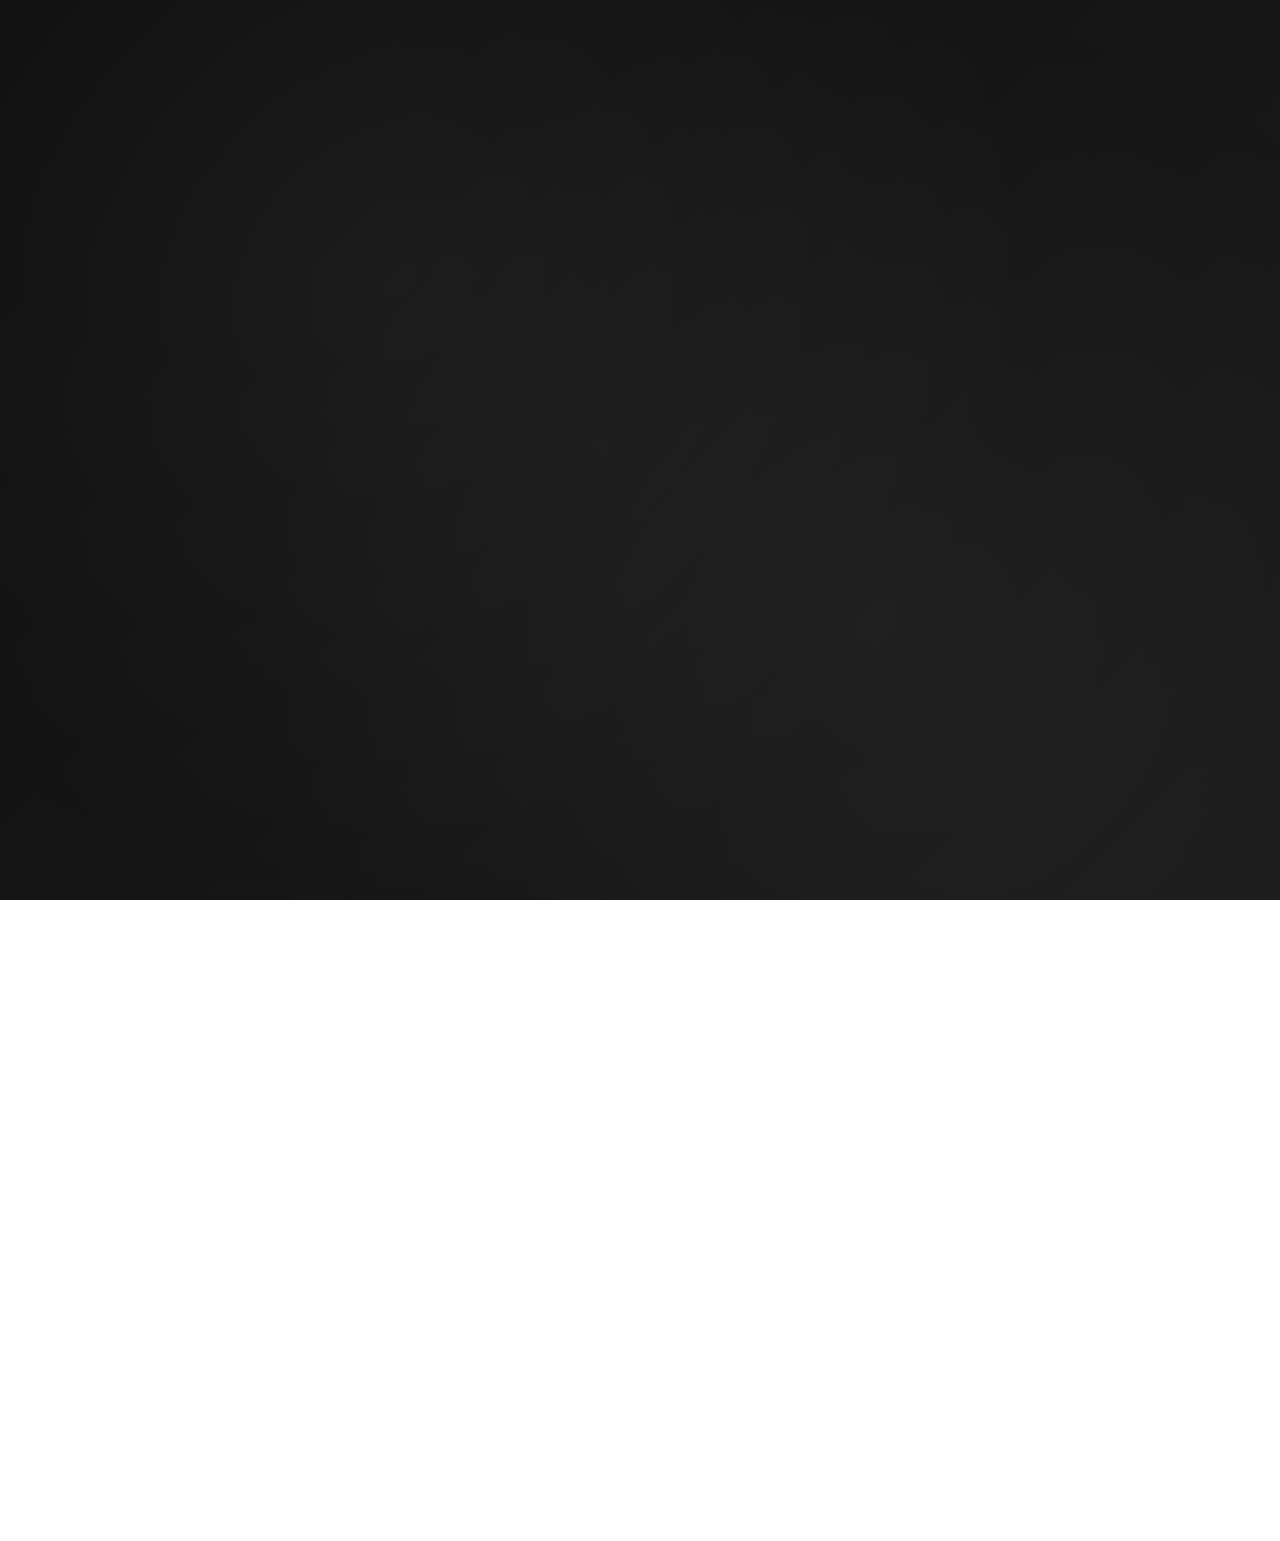
<file: index.html>
<!DOCTYPE html>
<html lang="ru">
<head>
  <meta charset="UTF-8" />
  <meta name="viewport" content="width=device-width, initial-scale=1.0"/>
   <link rel="icon" href="logo.jpg" type="image/x-icon">
  <title>Fedorium</title>
  <link rel="stylesheet" href="style.css" />
</head>

	<link rel="preconnect" href="https://fonts.googleapis.com">
	<link rel="preconnect" href="https://fonts.gstatic.com" crossorigin>
	<link href="https://fonts.googleapis.com/css2?family=Unbounded:wght@900&display=swap" rel="stylesheet">
	<link href="https://fonts.googleapis.com/css2?family=Anonymous+Pro:wght@700&display=swap" rel="stylesheet">
	<meta charset="utf-8">
	<meta name="viewport" content="width=device-width, initial-scale=1.0">
	<!-- <script src="https://cdn.tailwindcss.com"></script> -->

<body>
  <div class="parallax-bg"></div>
  
  <header class="fade-in liquid-glass centered-block">
    <img src="logo.jpg" alt="Логотип" class="logo" />
    <h1>Добро пожаловать на сайт <span lang="en-us">Fedorium</span></h1>
    <nav class="nav-links">
      <a href="https://thedanikyt.github.io/Fedorium.github.io/#minecraft" class="nav-button">Майнкрафт</a>
      <a href="https://thedanikyt.github.io/Fedorium.github.io/#support" class="nav-button">Поддержать</a>
      <a href="https://thedanikyt.github.io/Fedorium.github.io/#contacts" class="nav-button">Контакты</a>
	  <a href="https://thedanikyt.github.io/Fedorium.github.io/builds" class="nav-button">Сборки</a>
	  <a href="https://thedanikyt.github.io/Fedorium.github.io/products" class="nav-button">Проекты</a>	  
      <a href="https://thedanikyt.github.io/Fedorium.github.io/dantrecker" class="nav-button">DanТrecker</a>
    </nav>
  </header>

  <main class="main-content">
    <section id="minecraft" class="fade-in liquid-glass block-section">
      <h2>Сервер Minecraft</h2>
      <p>IP: <strong>SaoikProject.Exaroton.me</strong></p>
      <p>Версия: 1.21.4 - 1.21.7</p>
	    <a href="https://discord.gg/kUVESq5ZSm" target="_blank">
          <img src="icons/discord.jpg" alt="Discord" class="social-icon" />
        </a>
		<a href="https://t.me/SaoikProject" target="_blank">
          <img src="icons/telegram.jpg" alt="Telegram" class="social-icon" />
        </a>
    </section>

    <section id="support" class="fade-in liquid-glass block-section">
      <h2>Поддержать автора</h2>
      <a href="https://donationalerts.com/r/thedanikyt" target="_blank">
        <img src="icons/donationalerts.png" alt="DonationAlerts" class="social-icon" />
      </a>
    </section>

    <section id="contacts" class="fade-in liquid-glass block-section">
      <h2>Контакты</h2>
<iframe height="90px" width="310px" frameborder="0" src="https://socialcounts.org/youtube-live-subscriber-count/UCwQ-PTDn3iGwfU7OXQvGaug/embed?style=img%7Bborder-radius%3A25%25%7D.title%7Bfont-size%3A25px%7D.title%7Bcolor%3A+rgba%28152%2C159%2C175%2C1%29%7D" allowFullScreen></iframe>
      <div class="social-links">
        <a href="https://t.me/TheDanikTG" target="_blank">
          <img src="icons/telegram.png" alt="Telegram" class="social-icon" />
        </a>
        <a href="https://www.youtube.com/@FedoriumYT" target="_blank">
          <img src="icons/youtube.png" alt="YouTube" class="social-icon" />
        </a>
        <a href="https://discord.gg/zNQUMzVtVx" target="_blank">
          <img src="icons/discord.png" alt="Discord" class="social-icon" />
        </a>
      </div>
    </section>
  </main>

  <footer class="fade-in liquid-glass">
    <p>© 2025 Danik</p>
  </footer>

  <script src="script.js"></script>
</body>
</html>
</file>
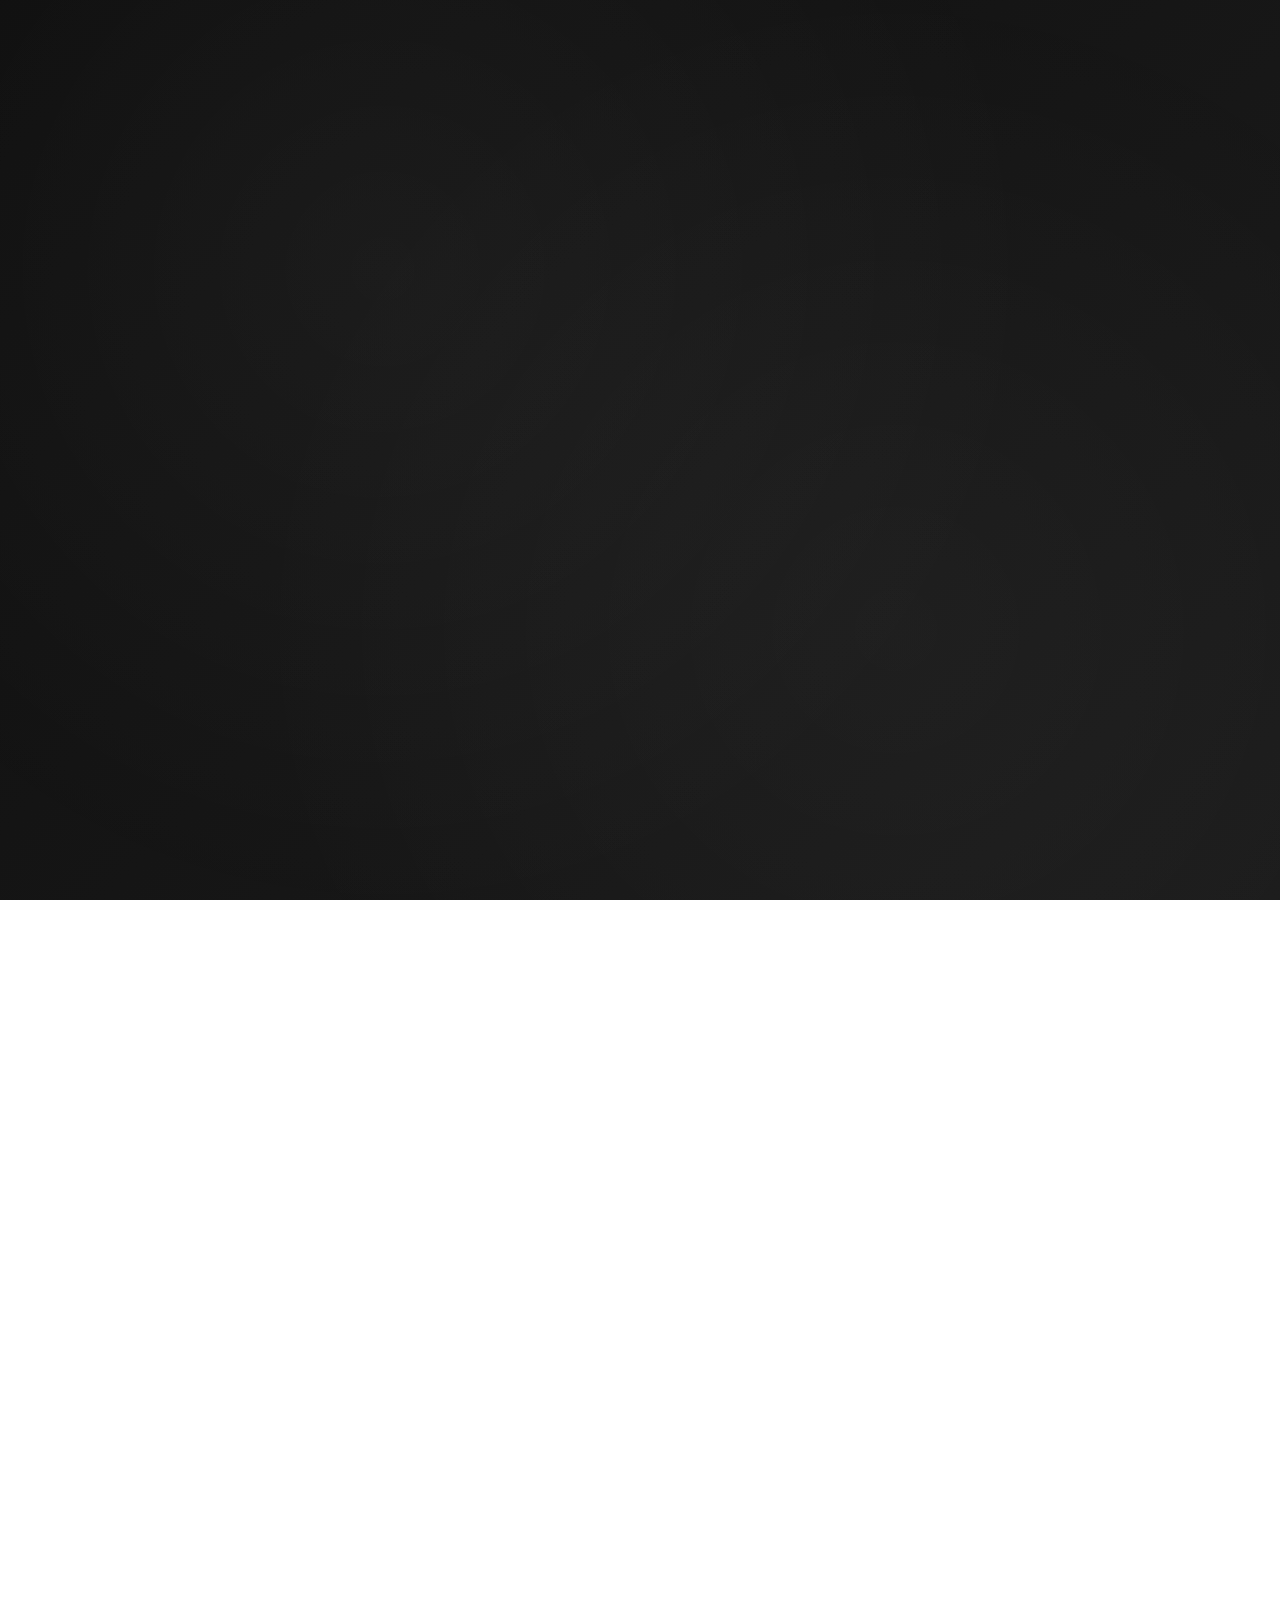
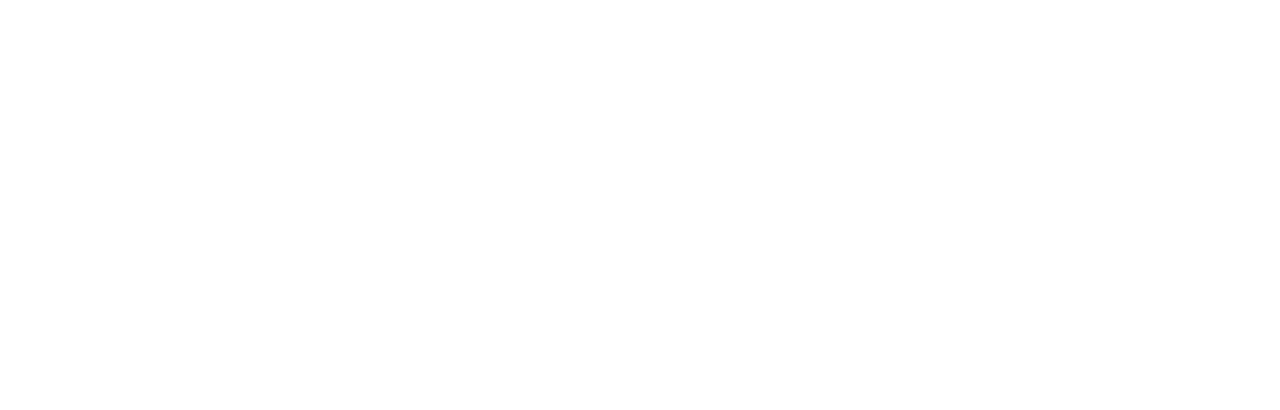
<file: builds/index.html>
<!DOCTYPE html>
<html lang="ru">
<head>
  <meta charset="UTF-8" />
  <meta name="viewport" content="width=device-width, initial-scale=1.0"/>
  <link rel="icon" href="logo.jpg" type="image/x-icon">
  <title>Fedorium</title>
  <link rel="stylesheet" href="style.css" />
</head>

	<link rel="preconnect" href="https://fonts.googleapis.com">
	<link rel="preconnect" href="https://fonts.gstatic.com" crossorigin>
	<link href="https://fonts.googleapis.com/css2?family=Unbounded:wght@900&display=swap" rel="stylesheet">
	<link href="https://fonts.googleapis.com/css2?family=Anonymous+Pro:wght@700&display=swap" rel="stylesheet">
	<meta charset="utf-8">
	<meta name="viewport" content="width=device-width, initial-scale=1.0">
	<!-- <script src="https://cdn.tailwindcss.com"></script> -->

<body>
  <div class="parallax-bg"></div>

  <header class="fade-in liquid-glass centered-block">
    <img src="logo.jpg" alt="Логотип" class="logo" />
    <h1>Добро пожаловать на сайт <span lang="en-us">Fedorium</span></h1>
    <nav class="nav-links">
      <a href="https://thedanikyt.github.io/TheSiteDanik.github.io/#minecraft" class="nav-button">Майнкрафт</a>
      <a href="https://thedanikyt.github.io/TheSiteDanik.github.io/#support" class="nav-button">Поддержать</a>
      <a href="https://thedanikyt.github.io/TheSiteDanik.github.io/#contacts" class="nav-button">Контакты</a>
	  <a href="https://thedanikyt.github.io/TheSiteDanik.github.io/" class="nav-button">Главная</a>
	  <a href="https://thedanikyt.github.io/TheSiteDanik.github.io/products" class="nav-button">Проекты</a>	  
      <a href="https://thedanikyt.github.io/TheSiteDanik.github.io/dantrecker" class="nav-button">DanТrecker</a>
    </nav>
  </header>

  <main class="main-content">
    <section id="builds" class="fade-in liquid-glass block-section">
        <img src="wind11.png" alt="Custom" class="mine-content" />
    <h1>TheOS 11 V4 24H2 Pro</h1>
	<h1>Личная сборка от Fedorium</h1>
	<a href="https://drive.google.com/file/d/1Xhp4_6gJq1BnmCJtR2HJWLCFvP2nxa8c/view?usp=drive_link" target="_blank">
        <img src="icons\terabox.png" alt="Custom" class="mine-content" />
    </a>
    </section>

  <main class="main-content">
    <section id="builds" class="fade-in liquid-glass block-section">
        <img src="wind10.png" alt="Custom" class="mine-content" />
    <h1>TheOS 10 V4 22H2 Pro</h1>
	<h1>Личная сборка от Fedorium</h1>
    <a href="https://drive.google.com/file/d/1VapiazFbyWZpU6vfJjTosdP8s25GhT5u/view?usp=drive_link" target="_blank">
        <img src="icons\terabox.png" alt="Custom" class="mine-content" />
    </a>
    </section>
	
  <main class="main-content">
    <section id="builds" class="fade-in liquid-glass block-section">
    <h1>Программы для Кастомизации</h1>
	<h1>Программы которые использует Fedorium</h1>
	<a href="https://disk.yandex.ru/d/H9RIclkaC0H21w" target="_blank">
        <img src="icons\terabox.png" alt="Custom" class="mine-content" />
    </a>
    </section>
	
  <footer class="fade-in liquid-glass">
    <p>© 2025 Danik</p>
  </footer>

  <script src="script.js"></script>
</body>
</html>
</file>
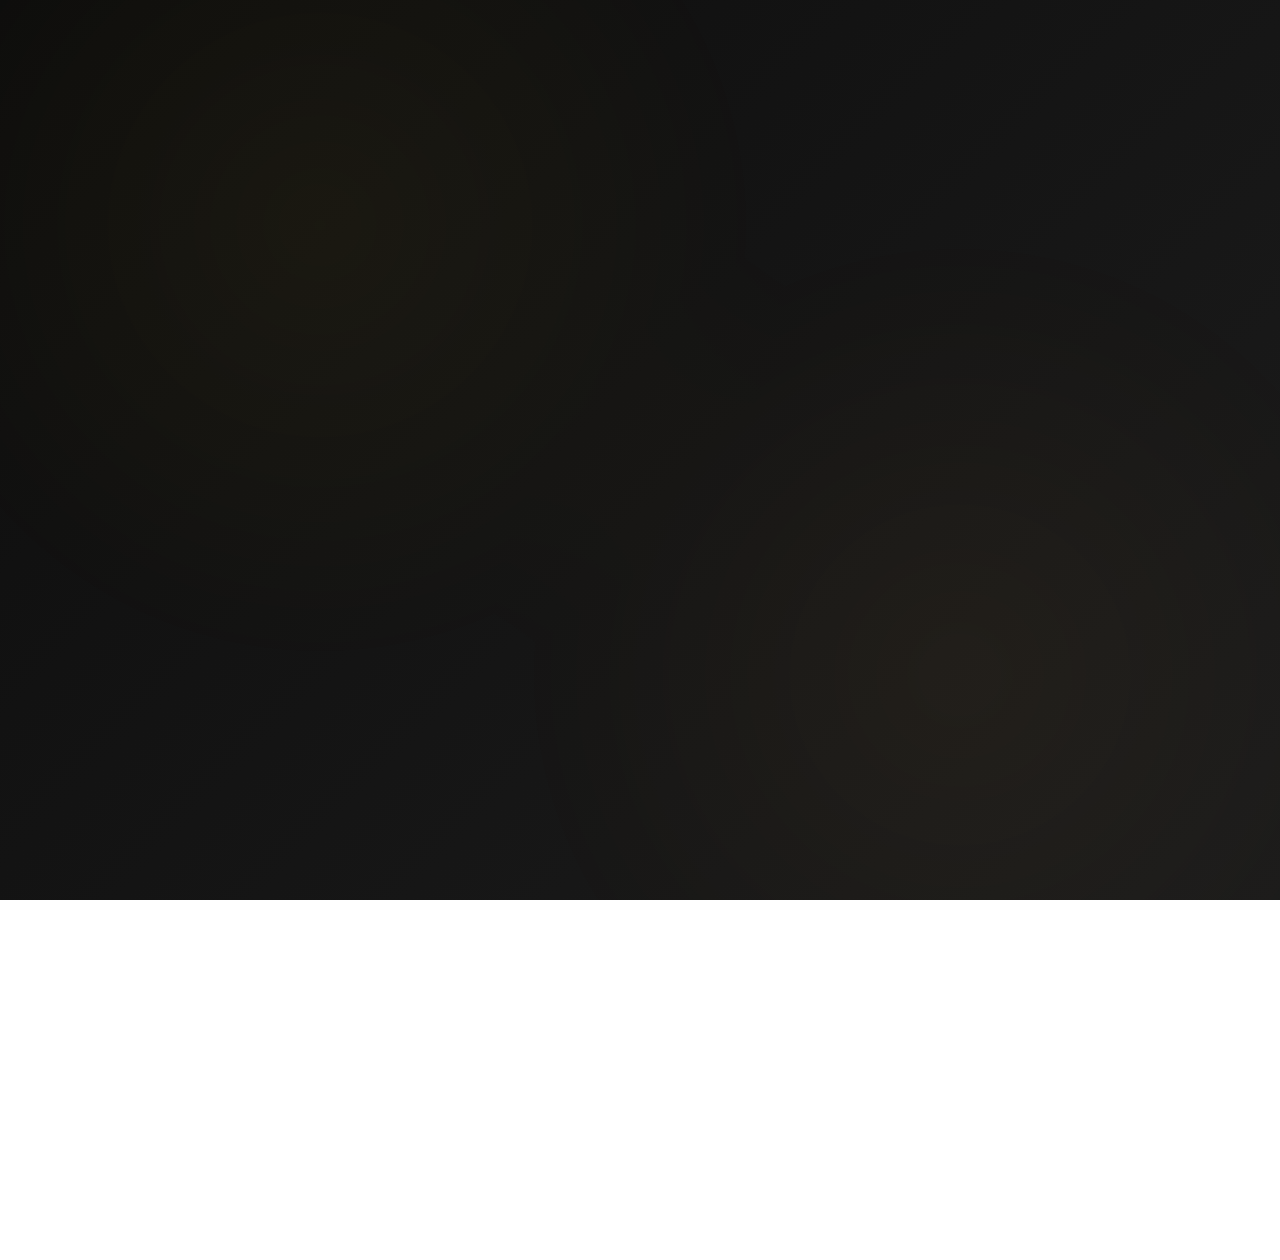
<file: dantrecker/index.html>
<!DOCTYPE html>
<html lang="ru">
<head>
  <meta charset="UTF-8" />
  <meta name="viewport" content="width=device-width, initial-scale=1.0"/>
  <title>DanTrecker</title>
  <link rel="stylesheet" href="style.css" />
</head>

	<link rel="preconnect" href="https://fonts.googleapis.com">
	<link rel="preconnect" href="https://fonts.gstatic.com" crossorigin>
	<link href="https://fonts.googleapis.com/css2?family=Unbounded:wght@900&display=swap" rel="stylesheet">
	<link href="https://fonts.googleapis.com/css2?family=Anonymous+Pro:wght@700&display=swap" rel="stylesheet">
	<meta charset="utf-8">
	<meta name="viewport" content="width=device-width, initial-scale=1.0">
	<!-- <script src="https://cdn.tailwindcss.com"></script> -->

<body>
  <div class="parallax-bg"></div>

  <header class="liquid-glass fade-in">
    <img src="logo.jpg" alt="Логотип" class="logo" />
    <h1>Добро пожаловать в <span lang="en-us">DanTrecker</span></h1>
    <nav class="nav-links">
      <a href="#apps" class="nav-button">Загрузка</a>
	  <a href="https://thedanikyt.github.io/TheSiteDanik.github.io/dantrecker/programs.html" class="nav-button">Все программы</a>
      <a href="#about" class="nav-button">О проекте</a>
      <a href="https://thedanikyt.github.io/TheSiteDanik.github.io/" class="nav-button">Вернуться в сайт</a>
    </nav>
  </header>

<section id="apps" class="liquid-glass fade-in">
  <h2>Загрузить программу</h2>
  <form action="add-program.php" method="post" enctype="multipart/form-data" class="glass-form">
    <input type="text" name="name" placeholder="Название программы" required />
    <textarea name="description" placeholder="Описание программы" required></textarea>
    <input type="file" name="file" required />
    <button type="submit" class="nav-button">Загрузить</button>
  </form>
</section>

    <section id="about" class="liquid-glass fade-in">
      <h2>О DanTrecker</h2>
      <p>DanTrecker — это проект для загрузки, хранения и обмена программами. Всё просто и безопасно.</p>
    </section>
  </main>

  <footer class="liquid-glass fade-in">
    <p>© 2025 Danik — DanTrecker</p>
  </footer>

  <div id="adblock-overlay">
    <div class="adblock-message">
      <h2>Реклама обнаружена</h2>
      <p>Пожалуйста, отключите рекламу для доступа к DanTrecker.</p>
    </div>
  </div>

  <script src="adblock.js"></script>
</body>
</html>
</file>
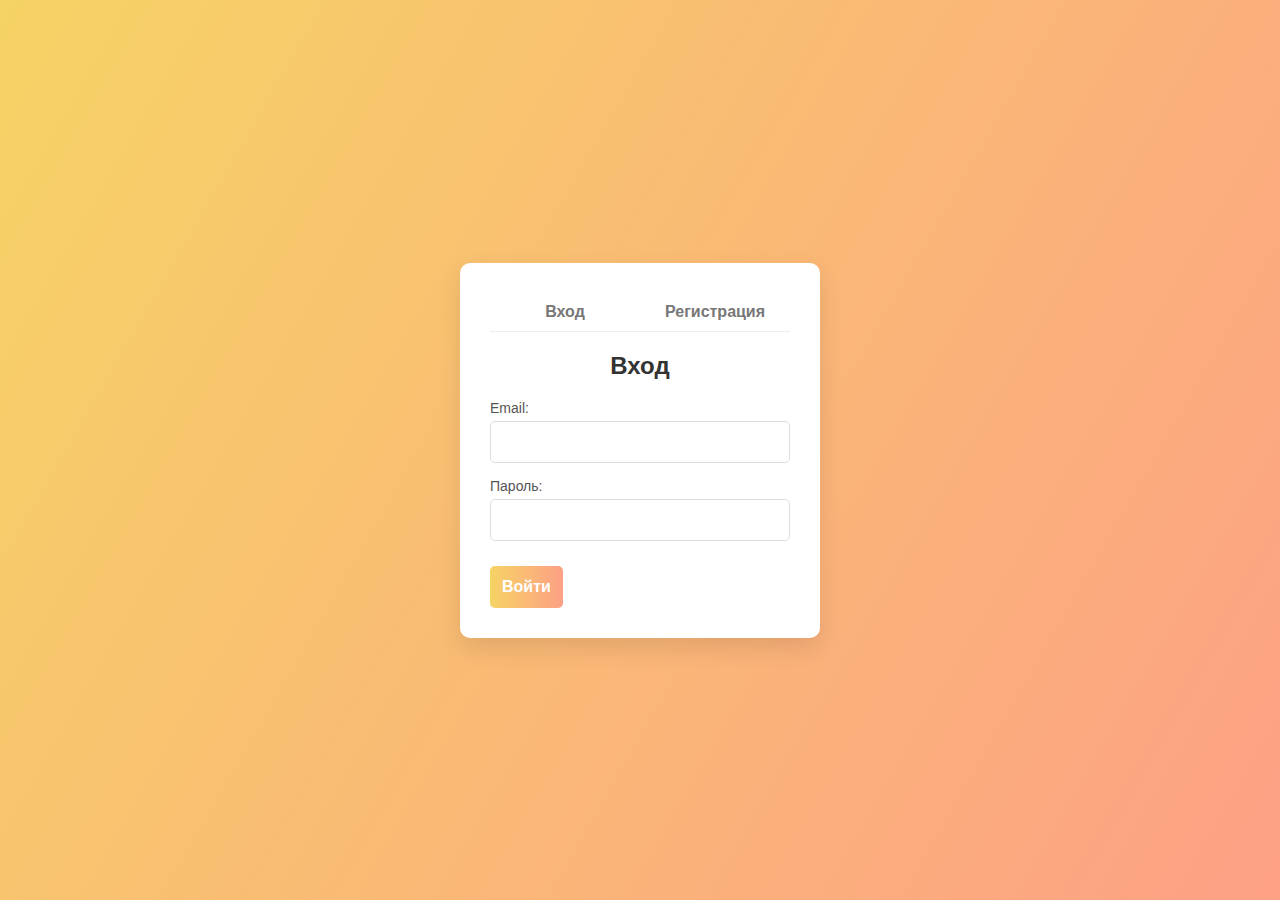
<file: login/index.html>
<!DOCTYPE html>
<html lang="ru">
<head>
    <meta charset="UTF-8">
    <meta name="viewport" content="width=device-width, initial-scale=1.0">
    <title>Вход/Регистрация</title>
    <link rel="stylesheet" href="styles.css">
</head>
<body>
    <div class="container">
        <div class="form-container">
            <div class="form-toggle">
                <button class="toggle-btn" onclick="showLogin()">Вход</button>
                <button class="toggle-btn" onclick="showRegister()">Регистрация</button>
            </div>
            
            <div id="login-form" class="form">
                <h2>Вход</h2>
                <form action="login.php" method="POST">
                    <div class="form-group">
                        <label for="login-email">Email:</label>
                        <input type="email" id="login-email" name="email" required>
                    </div>
                    <div class="form-group">
                        <label for="login-password">Пароль:</label>
                        <input type="password" id="login-password" name="password" required>
                    </div>
                    <button type="submit" class="submit-btn">Войти</button>
                </form>
            </div>
            
            <div id="register-form" class="form" style="display: none;">
                <h2>Регистрация</h2>
                <form action="register.php" method="POST">
                    <div class="form-group">
                        <label for="reg-username">Имя пользователя:</label>
                        <input type="text" id="reg-username" name="username" required>
                    </div>
                    <div class="form-group">
                        <label for="reg-email">Email:</label>
                        <input type="email" id="reg-email" name="email" required>
                    </div>
                    <div class="form-group">
                        <label for="reg-password">Пароль:</label>
                        <input type="password" id="reg-password" name="password" required>
                    </div>
                    <div class="form-group">
                        <label for="reg-confirm-password">Подтвердите пароль:</label>
                        <input type="password" id="reg-confirm-password" name="confirm_password" required>
                    </div>
                    <button type="submit" class="submit-btn">Зарегистрироваться</button>
                </form>
            </div>
        </div>
    </div>

    <script>
        function showLogin() {
            document.getElementById('login-form').style.display = 'block';
            document.getElementById('register-form').style.display = 'none';
        }
        
        function showRegister() {
            document.getElementById('login-form').style.display = 'none';
            document.getElementById('register-form').style.display = 'block';
        }
    </script>
</body>
</html>
</file>
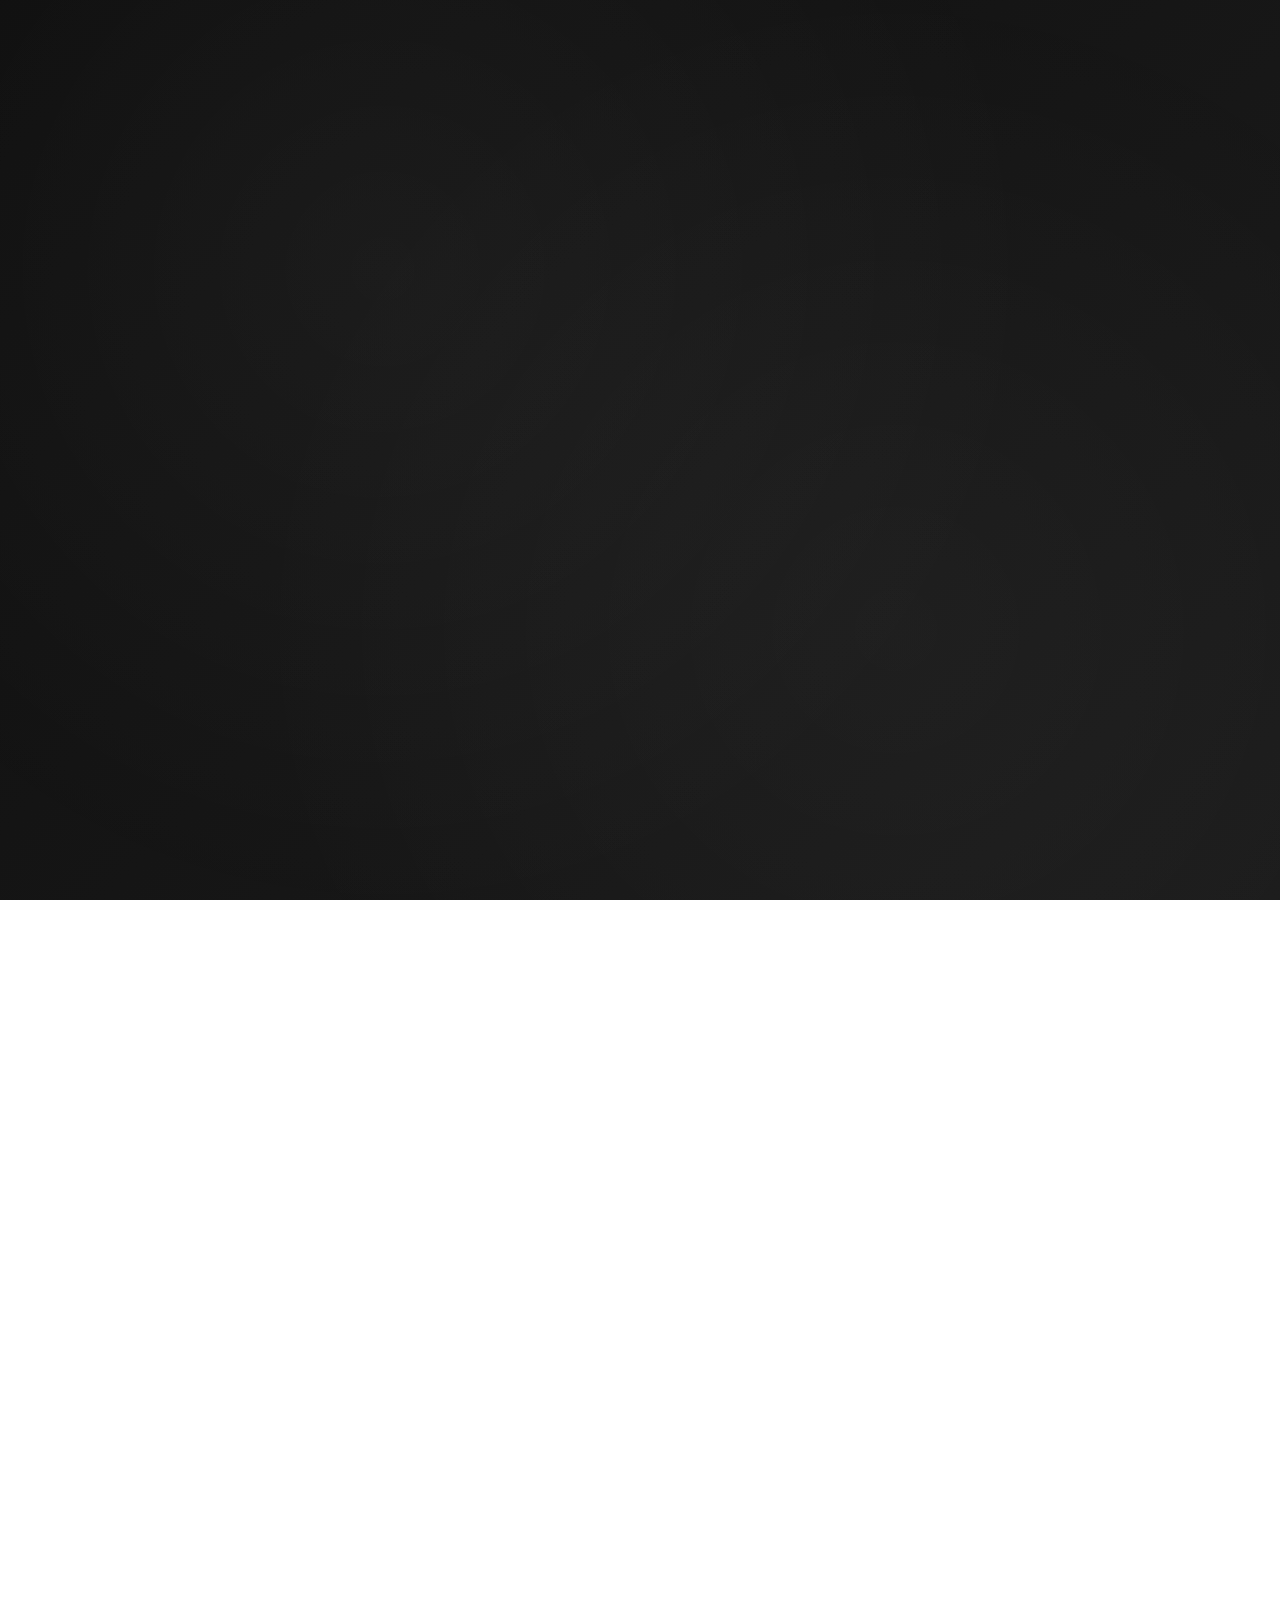
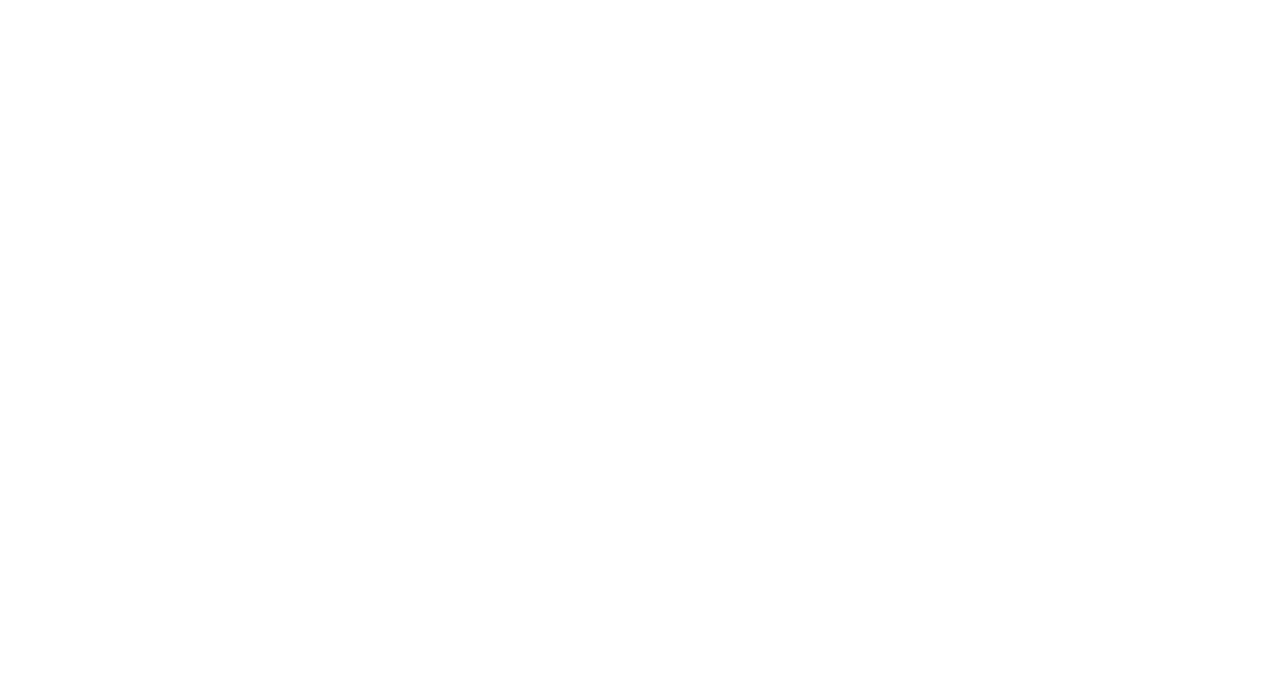
<file: products/index.html>
<!DOCTYPE html>
<html lang="ru">
<head>
  <meta charset="UTF-8" />
  <meta name="viewport" content="width=device-width, initial-scale=1.0"/>
  <link rel="icon" href="logo.jpg" type="image/x-icon">
  <title>TheSiteDanik</title>
  <link rel="stylesheet" href="style.css" />
</head>

	<link rel="preconnect" href="https://fonts.googleapis.com">
	<link rel="preconnect" href="https://fonts.gstatic.com" crossorigin>
	<link href="https://fonts.googleapis.com/css2?family=Unbounded:wght@900&display=swap" rel="stylesheet">
	<link href="https://fonts.googleapis.com/css2?family=Anonymous+Pro:wght@700&display=swap" rel="stylesheet">
	<meta charset="utf-8">
	<meta name="viewport" content="width=device-width, initial-scale=1.0">
	<!-- <script src="https://cdn.tailwindcss.com"></script> -->

<body>
  <div class="parallax-bg"></div>

  <header class="fade-in liquid-glass centered-block">
    <img src="logo.jpg" alt="Логотип" class="logo" />
    <h1>Добро пожаловать на сайт <span lang="en-us">TheSite</span>Danik</h1>
    <nav class="nav-links">
      <a href="#minecraft" class="nav-button">Майнкрафт</a>
      <a href="#support" class="nav-button">Поддержать</a>
      <a href="#contacts" class="nav-button">Контакты</a>
	  <a href="https://thedanikyt.github.io/TheSiteDanik.github.io/" class="nav-button">Главная</a>
	  <a href="https://thedanikyt.github.io/TheSiteDanik.github.io/builds" class="nav-button">Сборки</a>
      <a href="https://thedanikyt.github.io/TheSiteDanik.github.io/dantrecker" class="nav-button">DanТrecker</a>
    </nav>
  </header>

  <main class="main-content">
    <section id="builds" class="fade-in liquid-glass block-section">
    <h1>RestoreEXPI</h1>
	<h1>Сайт который пытается вернуть сайт Microsoft 2006-2007 со современными приложениями и т.д. который связан с TheDanik</h1>
	<a href="https://t.me/RestoreEXPI" target="_blank">
        <img src="icons\telegram.png" alt="RestoreEXPI" class="mine-content" />
	<a href="https://discord.gg/9d3HYasyrh" target="_blank">
        <img src="icons\discord.png" alt="RestoreEXPI" class="mine-content" />
    <a href="https://thedanikyt.github.io/TheSiteDanik.github.io/RestoreEXPI/" target="_blank">
        <img src="icons\apps\4.png" alt="RestoreEXPI" class="mine-content" />
    </a>
    </section>

  <main class="main-content">
    <section id="builds" class="fade-in liquid-glass block-section">
    <h1>DanTrecker</h1>
	<h1>Под-сайт Rutreckera который предлагает для вас сделать себя как Хатаб</h1>
    <a href="https://t.me/DanTrecker" target="_blank">
        <img src="icons\telegram.png" alt="RestoreEXPI" class="mine-content" />
	<a href="https://discord.gg/hcEqwQcErG" target="_blank">
        <img src="icons\discord.png" alt="RestoreEXPI" class="mine-content" />
	<a href="https://thedanikyt.github.io/TheSiteDanik.github.io/dantrecker/" target="_blank">
        <img src="icons\apps\4.png" alt="RestoreEXPI" class="mine-content" />
    </a>
    </section>
	
	  <main class="main-content">
    <section id="builds" class="fade-in liquid-glass block-section">
    <h1>SaoikProject</h1>
	<h1>Майнкрафт сервер от TheDanik</h1>
	<h1>IP: SaoikProject.exaroton.me</h1>
    <a href="https://t.me/SaoikProject" target="_blank">
        <img src="icons\telegram.png" alt="RestoreEXPI" class="mine-content" />
	<a href="https://discord.gg/kUVESq5ZSm" target="_blank">
        <img src="icons\discord.png" alt="RestoreEXPI" class="mine-content" />
    </a>
    </section>
	
  <main class="main-content">
    <section id="builds" class="fade-in liquid-glass block-section">
    <h1>Explorer-Zip</h1>
	<h1>7-zip на максималках</h1>
	<a href="hhttps://github.com/TheDanikYT/Explorer-Zip/releases/tag/Explorer" target="_blank">
        <img src="icons\apps\4.png" alt="Custom" class="mine-content" />
    </a>
    </section>
	
  <footer class="fade-in liquid-glass">
    <p>© 2025 Danik</p>
  </footer>

  <script src="script.js"></script>
</body>
</html>
</file>
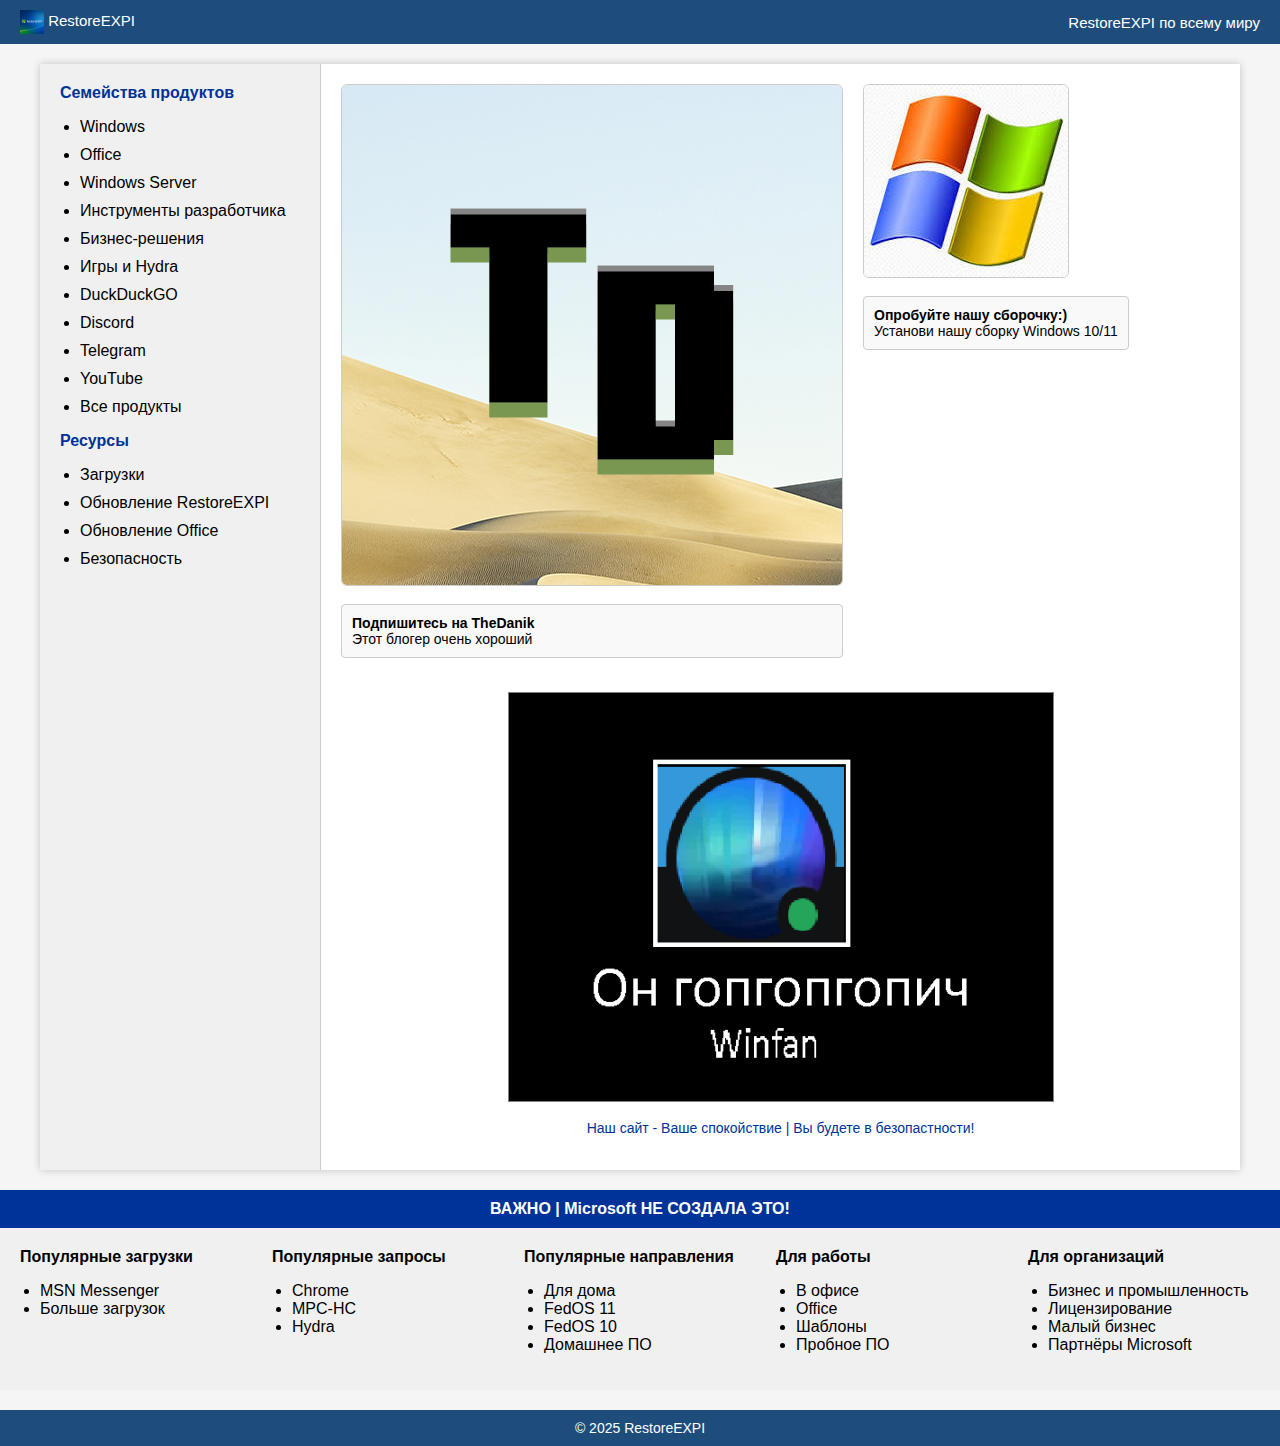
<file: RestoreEXPI/index.html>
<!DOCTYPE html>
<html lang="ru">
<head>
  <meta charset="UTF-8">
  <link rel="icon" type="image/png" href="assets/favicon_restorexpi.png">
  <meta name="viewport" content="width=device-width, initial-scale=1.0">
  <title>RestoreEXPI - Официальный сайт</title>
  <style>
    body {
      margin: 0;
      font-family: Tahoma, Verdana, sans-serif;
      background-color: #f5f5f5;
      color: #000;
    }
    header {
      background: #1e4d7b;
      padding: 10px 20px;
      display: flex;
      justify-content: space-between;
      align-items: center;
      color: white;
      font-size: 15px;
    }
    header a {
      color: white;
      margin-left: 15px;
      text-decoration: underline;
    }
    .container {
      display: flex;
      flex-direction: row;
      max-width: 1200px;
      margin: 20px auto;
      background: #fff;
      box-shadow: 0 0 8px rgba(0,0,0,0.2);
    }
    nav {
      width: 240px;
      background: #f0f0f0;
      padding: 20px;
      border-right: 1px solid #ccc;
    }
    nav h3 {
      font-size: 16px;
      margin-top: 0;
      color: #003399;
    }
    nav ul {
      padding-left: 20px;
    }
    nav li {
      margin-bottom: 10px;
    }
    nav a {
      color: black;
      text-decoration: none;
    }
    nav a:hover {
      text-decoration: underline;
    }
    main {
      flex: 1;
      padding: 20px;
    }
    .promo {
      display: flex;
      gap: 20px;
      flex-wrap: wrap;
    }
    .promo img {
      max-width: 100%;
      border-radius: 6px;
      border: 1px solid #ccc;
    }
    .promo p {
      font-size: 14px;
      background: #f9f9f9;
      padding: 10px;
      border-radius: 4px;
      border: 1px solid #ccc;
    }
    .news-bar {
      background: #003399;
      color: white;
      text-align: center;
      font-weight: bold;
      padding: 10px;
      margin-top: 20px;
    }
    .bottom-content {
      display: grid;
      grid-template-columns: repeat(auto-fill, minmax(200px, 1fr));
      gap: 20px;
      padding: 20px;
      background: #f0f0f0;
    }
    .bottom-content div ul {
      padding-left: 20px;
    }
    .bottom-content a {
      color: black;
      text-decoration: none;
    }
    .bottom-content a:hover {
      text-decoration: underline;
    }
    footer {
      text-align: center;
      font-size: 14px;
      padding: 10px;
      background: #1e4d7b;
      color: white;
      margin-top: 20px;
    }
  </style>
</head>
<body>
  <header>
    <div><img src="assets/logo_restorexpi.png" alt="Логотип" style="height: 24px; vertical-align: middle;"> RestoreEXPI</div>
    <div>
      RestoreEXPI по всему миру
    </div>
  </header>
  <div class="container">
    <nav>
      <h3>Семейства продуктов</h3>
      <ul>
        <li><a href="https://keysoft.store/download/windows-10">Windows</a></li>
        <li><a href="https://keysoft.store/download/microsoft-office">Office</a></li>
        <li><a href="https://keysoft.store/download/windows-server">Windows Server</a></li>
        <li><a href="https://keysoft.store/download/grafika-i-razrabotka">Инструменты разработчика</a></li>
        <li><a href="https://keysoft.store/download/sql-server">Бизнес-решения</a></li>
        <li><a href="https://github.com/hydralauncher/hydra/releases">Игры и Hydra</a></li>
        <li><a href="https://duckduckgo.com/">DuckDuckGO</a></li>
        <li><a href="https://discord.com/invite/zNQUMzVtVx">Discord</a></li>
		<li><a href="https://t.me/TheDanikTG">Telegram</a></li>
        <li><a href="https://www.youtube.com/@TheDanikYT">YouTube</a></li>
        <li><a href="https://thesitedanik.5v.pl/">Все продукты</a></li>
      </ul>
      <h3>Ресурсы</h3>
      <ul>
        <li><a href="https://rutracker.net/forum/index.php">Загрузки</a></li>
        <li><a href="https://legacyupdate.net">Обновление RestoreEXPI</a></li>
        <li><a href="https://legacyupdate.net">Обновление Office</a></li>
        <li><a href="https://www.malwarebytes.com/">Безопасность</a></li>
      </ul>
    </nav>
    <main>
      <div class="promo">
        <div>
          <img src="assets/logo.png" alt="GP 9.0">
          <p><strong>Подпишитесь на TheDanik</strong><br>Этот блогер очень хороший</p>
        </div>
        <div>
          <img src="assets/windows.png" alt="Media Center">
          <p><strong>Опробуйте нашу сборочку:)</strong><br>Установи нашу сборку Windows 10/11</p>
        </div>
      </div>
      <div style="margin-top: 20px; text-align:center">
        <img src="assets/gop.png" alt="Наш сайт - Ваше спокойствие" style="border: 1px solid #808080; box-shadow: inset 1px 1px 0 #fff, inset -1px -1px 0 #000;">
        <p style="font-size: 14px; color: #003399;">Наш сайт - Ваше спокойствие | Вы будете в безопастности!</p>
      </div>
    </main>
  </div>
  <div class="news-bar">
    ВАЖНО | Microsoft НЕ СОЗДАЛА ЭТО!
  </div>
  <div class="bottom-content">
    <div>
      <strong>Популярные загрузки</strong>
      <ul>
        <li><a href="https://escargot.chat/">MSN Messenger</a></li>
        <li><a href="https://www.microsoft.com/ru-ru/software-download/">Больше загрузок</a></li>
      </ul>
    </div>
    <div>
      <strong>Популярные запросы</strong>
      <ul>
        <li><a href="https://www.google.com/chrome/">Chrome</a></li>
        <li><a href="https://mpc-hc.org/">MPC-HC</a></li>
        <li><a href="https://github.com/hydralauncher/hydra/releases">Hydra</a></li>
      </ul>
    </div>
    <div>
      <strong>Популярные направления</strong>
      <ul>
        <li><a href="https://keysoft.store/download/windows-10/dl-windows-10-home">Для дома</a></li>
        <li><a href="https://drive.google.com/file/d/1q6hJ5WglySHB-PYHMTua8zpoFucwta48/view?usp=drive_link">FedOS 11</a></li>
        <li><a href="https://drive.google.com/file/d/1fjJa2c8OOqlCdzc21gtbhPzsdv5IrIPT/view?usp=drive_link">FedOS 10</a></li>
        <li><a href="https://drive.google.com/file/d/1JPy6ls1evKlKS2vLFa3lhdrNMwvLvzWW/view?usp=drive_link">Домашнее ПО</a></li>
      </ul>
    </div>
    <div>
      <strong>Для работы</strong>
      <ul>
        <li><a href="https://keysoft.store/download/visio-project-access-outlook">В офисе</a></li>
        <li><a href="https://keysoft.store/download/visio-project-access-outlook">Office</a></li>
        <li><a href="https://keysoft.store/download/visio-project-access-outlook">Шаблоны</a></li>
        <li><a href="https://keysoft.store/download/visio-project-access-outlook">Пробное ПО</a></li>
      </ul>
    </div>
    <div>
      <strong>Для организаций</strong>
      <ul>
        <li><a href="https://keysoft.store/download/sql-server">Бизнес и промышленность</a></li>
        <li><a href="https://keysoft.store/download/sql-server">Лицензирование</a></li>
        <li><a href="https://keysoft.store/download/sql-server">Малый бизнес</a></li>
        <li><a href="https://keysoft.store/download/sql-server">Партнёры Microsoft</a></li>
      </ul>
    </div>
  </div>
  <footer>
    &copy; 2025 RestoreEXPI
  </footer>
</body>
</html>
</file>
<file: style.css>
#adblock-overlay {
  position: fixed;
  inset: 0;
  background: rgba(0, 0, 0, 0.85);
  color: white;
  z-index: 9999;
  display: none;
  align-items: center;
  justify-content: center;
  text-align: center;
  padding: 2rem;
}

.adblock-message {
  background: rgba(255, 255, 255, 0.08);
  border: 1px solid rgba(255, 255, 255, 0.2);
  backdrop-filter: blur(20px);
  border-radius: 16px;
  padding: 2rem;
  box-shadow: 0 0 24px rgba(0, 0, 0, 0.5);
}

body {
  background: #111;
  color: white;
  font-family: sans-serif;
}


:root {
  --blur-bg: rgba(255, 255, 255, 0.06);
  --blur-border: rgba(255, 255, 255, 0.12);
  --blur-shadow: rgba(0, 0, 0, 0.25);
  --text-color: #ffffff;
  --accent-glow: rgba(255, 255, 255, 0.1);
  --transition: all 0.3s ease;
}

* {
  box-sizing: border-box;
}

body {
  margin: 0;
  font-family: unbounded, BlinkMacSystemFont, 'Segoe UI', sans-serif, -apple-system;
  background: linear-gradient(135deg, #0f0f0f, #1c1c1c);
  color: var(--text-color);
  line-height: 1.6;
  background-attachment: fixed;
}

.parallax-bg {
  position: fixed;
  top: 0;
  left: 0;
  width: 100vw;
  height: 100vh;
  background: radial-gradient(circle at 30% 30%, rgba(255,255,255,0.04), transparent 60%),
              radial-gradient(circle at 70% 70%, rgba(255,255,255,0.03), transparent 60%);
  z-index: -1;
}

header, section, footer {
  background: var(--blur-bg);
  border: 1px solid var(--blur-border);
  backdrop-filter: blur(20px);
  -webkit-backdrop-filter: blur(20px);
  box-shadow: 0 8px 24px var(--blur-shadow);
  border-radius: 20px;
  margin: 2rem auto;
  padding: 2rem;
  max-width: 900px;
  width: calc(100% - 2rem);
  text-align: center;
}

.logo {
  width: 100px;
  height: 100px;
  border-radius: 50%;
  object-fit: cover;
  margin-bottom: 1rem;
  border: 2px solid var(--blur-border);
  box-shadow: 0 0 20px var(--accent-glow);
  transition: var(--transition);
}

.logo:hover {
  transform: scale(1.05);
}

.nav-links {
  display: flex;
  justify-content: center;
  gap: 1rem;
  flex-wrap: wrap;
  margin-top: 1rem;
}

.nav-button {
  padding: 0.75rem 1.5rem;
  font-weight: 600;
  font-size: 1rem;
  border-radius: 12px;
  color: white;
  background: rgba(255, 255, 255, 0.08);
  backdrop-filter: blur(15px);
  -webkit-backdrop-filter: blur(15px);
  border: 1px solid rgba(255, 255, 255, 0.2);
  box-shadow: 0 4px 12px rgba(0, 0, 0, 0.3), 0 0 8px rgba(255, 255, 255, 0.1);
  transition: var(--transition);
  text-decoration: none;
}

.nav-button:hover {
  background: rgba(255, 255, 255, 0.15);
  transform: scale(1.05);
  box-shadow: 0 6px 18px rgba(255, 255, 255, 0.2);
}

.social-icon {
  width: 48px;
  height: 48px;
  border-radius: 50%;
  margin: 0.5rem;
  transition: var(--transition);
  filter: drop-shadow(0 2px 4px rgba(255, 255, 255, 0.05));
}

.social-icon:hover {
  transform: scale(1.15);
  filter: drop-shadow(0 0 12px rgba(255, 255, 255, 0.3));
}

footer {
  font-size: 0.9rem;
  color: var(--text-color);
}

@keyframes fadeIn {
  from { opacity: 0; transform: translateY(20px); }
  to { opacity: 1; transform: translateY(0); }
}

.fade-in {
  animation: fadeIn 1s ease-out forwards;
  opacity: 0;
}

@media (max-width: 768px) {
  .nav-links {
    flex-direction: column;
    gap: 0.5rem;
  }
}
</file>
<file: builds/style.css>
#adblock-overlay {
  position: fixed;
  inset: 0;
  background: rgba(0, 0, 0, 0.85);
  color: white;
  z-index: 9999;
  display: none;
  align-items: center;
  justify-content: center;
  text-align: center;
  padding: 2rem;
}

.adblock-message {
  background: rgba(255, 255, 255, 0.08);
  border: 1px solid rgba(255, 255, 255, 0.2);
  backdrop-filter: blur(20px);
  border-radius: 16px;
  padding: 2rem;
  box-shadow: 0 0 24px rgba(0, 0, 0, 0.5);
}

body {
  background: #111;
  color: white;
  font-family: sans-serif;
}


:root {
  --blur-bg: rgba(255, 255, 255, 0.06);
  --blur-border: rgba(255, 255, 255, 0.12);
  --blur-shadow: rgba(0, 0, 0, 0.25);
  --text-color: #ffffff;
  --accent-glow: rgba(255, 255, 255, 0.1);
  --transition: all 0.3s ease;
}

* {
  box-sizing: border-box;
}

body {
  margin: 0;
  font-family: unbounded, BlinkMacSystemFont, 'Segoe UI', sans-serif, -apple-system;
  background: linear-gradient(135deg, #0f0f0f, #1c1c1c);
  color: var(--text-color);
  line-height: 1.6;
  background-attachment: fixed;
}

.parallax-bg {
  position: fixed;
  top: 0;
  left: 0;
  width: 100vw;
  height: 100vh;
  background: radial-gradient(circle at 30% 30%, rgba(255,255,255,0.04), transparent 60%),
              radial-gradient(circle at 70% 70%, rgba(255,255,255,0.03), transparent 60%);
  z-index: -1;
}

header, section, footer {
  background: var(--blur-bg);
  border: 1px solid var(--blur-border);
  backdrop-filter: blur(20px);
  -webkit-backdrop-filter: blur(20px);
  box-shadow: 0 8px 24px var(--blur-shadow);
  border-radius: 20px;
  margin: 2rem auto;
  padding: 2rem;
  max-width: 900px;
  width: calc(100% - 2rem);
  text-align: center;
}

.logo {
  width: 100px;
  height: 100px;
  border-radius: 50%;
  object-fit: cover;
  margin-bottom: 1rem;
  border: 2px solid var(--blur-border);
  box-shadow: 0 0 20px var(--accent-glow);
  transition: var(--transition);
}

.logo:hover {
  transform: scale(1.05);
}

.nav-links {
  display: flex;
  justify-content: center;
  gap: 1rem;
  flex-wrap: wrap;
  margin-top: 1rem;
}

.nav-button {
  padding: 0.75rem 1.5rem;
  font-weight: 600;
  font-size: 1rem;
  border-radius: 12px;
  color: white;
  background: rgba(255, 255, 255, 0.08);
  backdrop-filter: blur(15px);
  -webkit-backdrop-filter: blur(15px);
  border: 1px solid rgba(255, 255, 255, 0.2);
  box-shadow: 0 4px 12px rgba(0, 0, 0, 0.3), 0 0 8px rgba(255, 255, 255, 0.1);
  transition: var(--transition);
  text-decoration: none;
}

.nav-button:hover {
  background: rgba(255, 255, 255, 0.15);
  transform: scale(1.05);
  box-shadow: 0 6px 18px rgba(255, 255, 255, 0.2);
}

.social-icon {
  width: 48px;
  height: 48px;
  border-radius: 50%;
  margin: 0.5rem;
  transition: var(--transition);
  filter: drop-shadow(0 2px 4px rgba(255, 255, 255, 0.05));
}

.social-icon:hover {
  transform: scale(1.15);
  filter: drop-shadow(0 0 12px rgba(255, 255, 255, 0.3));
}

footer {
  font-size: 0.9rem;
  color: var(--text-color);
}

@keyframes fadeIn {
  from { opacity: 0; transform: translateY(20px); }
  to { opacity: 1; transform: translateY(0); }
}

.fade-in {
  animation: fadeIn 1s ease-out forwards;
  opacity: 0;
}

@media (max-width: 768px) {
  .nav-links {
    flex-direction: column;
    gap: 0.5rem;
  }
}
</file>
<file: dantrecker/style.css>
:root {
  --accent: #ffd426;
  --accent-secondary: #ffb74d;
  --text: #ffffff;
}

* {
  box-sizing: border-box;
}

body {
  margin: 0;
  font-family: unbounded, BlinkMacSystemFont, 'Segoe UI', sans-serif,-apple-system;
  background: linear-gradient(135deg, #0d0d0d, #1c1c1c);
  color: var(--text);
  line-height: 1.6;
  background-attachment: fixed;
}

.parallax-bg {
  position: fixed;
  top: 0;
  left: 0;
  width: 100vw;
  height: 100vh;
  z-index: -1;
  background: radial-gradient(circle at 25% 25%, var(--accent) 0%, transparent 40%),
              radial-gradient(circle at 75% 75%, var(--accent-secondary) 0%, transparent 40%);
  opacity: 0.04;
}

header, section, footer {
  background: rgba(255, 255, 255, 0.06);
  border: 1px solid rgba(255, 255, 255, 0.15);
  backdrop-filter: blur(18px);
  -webkit-backdrop-filter: blur(18px);
  border-radius: 20px;
  margin: 2rem auto;
  padding: 2rem;
  max-width: 900px;
  text-align: center;
  box-shadow: 0 8px 24px rgba(0,0,0,0.25);
}

.logo {
  width: 100px;
  height: 100px;
  object-fit: cover;
  border-radius: 50%;
  margin-bottom: 1rem;
  box-shadow: 0 0 12px var(--accent);
}

.nav-links {
  display: flex;
  justify-content: center;
  gap: 1rem;
  flex-wrap: wrap;
  margin-top: 1rem;
}

.nav-button {
  padding: 0.75rem 1.5rem;
  font-weight: 600;
  font-size: 1rem;
  border-radius: 12px;
  color: white;
  background: rgba(255, 255, 255, 0.08);
  backdrop-filter: blur(15px);
  -webkit-backdrop-filter: blur(15px);
  border: 1px solid rgba(255, 255, 255, 0.2);
  box-shadow: 0 4px 12px rgba(0, 0, 0, 0.3);
  transition: all 0.3s ease;
  text-decoration: none;
}

.nav-button:hover {
  background: rgba(255, 255, 255, 0.15);
  transform: scale(1.05);
  box-shadow: 0 6px 18px rgba(255, 255, 255, 0.2);
}

.fade-in {
  opacity: 0;
  animation: fadeIn 0.8s ease-out forwards;
}

@keyframes fadeIn {
  from { opacity: 0; transform: translateY(20px); }
  to { opacity: 1; transform: translateY(0); }
}

/* Блокировка рекламы */
#adblock-overlay {
  position: fixed;
  inset: 0;
  background: rgba(0, 0, 0, 0.85);
  color: white;
  z-index: 9999;
  display: none;
  align-items: center;
  justify-content: center;
  text-align: center;
  padding: 2rem;
}

.adblock-message {
  background: rgba(255, 255, 255, 0.08);
  border: 1px solid rgba(255, 255, 255, 0.2);
  backdrop-filter: blur(20px);
  border-radius: 16px;
  padding: 2rem;
  box-shadow: 0 0 24px rgba(0, 0, 0, 0.5);
}
.glass-form {
  display: flex;
  flex-direction: column;
  align-items: center;
  gap: 1rem;
  margin-top: 1rem;
}

.glass-form input[type="text"],
.glass-form textarea,
.glass-form input[type="file"] {
  width: 100%;
  max-width: 500px;
  padding: 0.75rem 1rem;
  border-radius: 12px;
  border: 1px solid rgba(255, 255, 255, 0.2);
  background: rgba(255, 255, 255, 0.06);
  color: white;
  font-size: 1rem;
  backdrop-filter: blur(10px);
  -webkit-backdrop-filter: blur(10px);
  transition: 0.3s;
}

.glass-form textarea {
  resize: vertical;
  min-height: 100px;
}

.glass-form input:focus,
.glass-form textarea:focus {
  outline: none;
  border-color: rgba(255, 255, 255, 0.4);
  background: rgba(255, 255, 255, 0.1);
}
</file>
<file: login/styles.css>
* {
    margin: 0;
    padding: 0;
    box-sizing: border-box;
    font-family: 'Arial', sans-serif;
}

body {
    background-color: #f5f5f5;
    display: flex;
    justify-content: center;
    align-items: center;
    min-height: 100vh;
    background-image: linear-gradient(120deg, #f6d365 0%, #fda085 100%);
}

.container {
    width: 100%;
    max-width: 400px;
    padding: 20px;
}

.form-container {
    background: white;
    padding: 30px;
    border-radius: 10px;
    box-shadow: 0 10px 25px rgba(0, 0, 0, 0.1);
}

.form-toggle {
    display: flex;
    margin-bottom: 20px;
    border-bottom: 1px solid #eee;
}

.toggle-btn {
    flex: 1;
    padding: 10px;
    border: none;
    background: none;
    cursor: pointer;
    font-size: 16px;
    font-weight: 600;
    color: #777;
    transition: all 0.3s;
}

.toggle-btn:hover {
    color: #333;
}

.form {
    display: flex;
    flex-direction: column;
}

.form h2 {
    margin-bottom: 20px;
    text-align: center;
    color: #333;
}

.form-group {
    margin-bottom: 15px;
}

.form-group label {
    display: block;
    margin-bottom: 5px;
    color: #555;
    font-size: 14px;
}

.form-group input {
    width: 100%;
    padding: 12px;
    border: 1px solid #ddd;
    border-radius: 5px;
    font-size: 14px;
    transition: border 0.3s;
}

.form-group input:focus {
    border-color: #f6d365;
    outline: none;
}

.submit-btn {
    background-image: linear-gradient(to right, #f6d365 0%, #fda085 100%);
    color: white;
    border: none;
    padding: 12px;
    border-radius: 5px;
    font-size: 16px;
    font-weight: 600;
    cursor: pointer;
    transition: opacity 0.3s;
    margin-top: 10px;
}

.submit-btn:hover {
    opacity: 0.9;
}

@media (max-width: 480px) {
    .container {
        padding: 15px;
    }
    
    .form-container {
        padding: 20px;
    }
}
</file>
<file: products/style.css>
#adblock-overlay {
  position: fixed;
  inset: 0;
  background: rgba(0, 0, 0, 0.85);
  color: white;
  z-index: 9999;
  display: none;
  align-items: center;
  justify-content: center;
  text-align: center;
  padding: 2rem;
}

.adblock-message {
  background: rgba(255, 255, 255, 0.08);
  border: 1px solid rgba(255, 255, 255, 0.2);
  backdrop-filter: blur(20px);
  border-radius: 16px;
  padding: 2rem;
  box-shadow: 0 0 24px rgba(0, 0, 0, 0.5);
}

body {
  background: #111;
  color: white;
  font-family: sans-serif;
}


:root {
  --blur-bg: rgba(255, 255, 255, 0.06);
  --blur-border: rgba(255, 255, 255, 0.12);
  --blur-shadow: rgba(0, 0, 0, 0.25);
  --text-color: #ffffff;
  --accent-glow: rgba(255, 255, 255, 0.1);
  --transition: all 0.3s ease;
}

* {
  box-sizing: border-box;
}

body {
  margin: 0;
  font-family: unbounded, BlinkMacSystemFont, 'Segoe UI', sans-serif, -apple-system;
  background: linear-gradient(135deg, #0f0f0f, #1c1c1c);
  color: var(--text-color);
  line-height: 1.6;
  background-attachment: fixed;
}

.parallax-bg {
  position: fixed;
  top: 0;
  left: 0;
  width: 100vw;
  height: 100vh;
  background: radial-gradient(circle at 30% 30%, rgba(255,255,255,0.04), transparent 60%),
              radial-gradient(circle at 70% 70%, rgba(255,255,255,0.03), transparent 60%);
  z-index: -1;
}

header, section, footer {
  background: var(--blur-bg);
  border: 1px solid var(--blur-border);
  backdrop-filter: blur(20px);
  -webkit-backdrop-filter: blur(20px);
  box-shadow: 0 8px 24px var(--blur-shadow);
  border-radius: 20px;
  margin: 2rem auto;
  padding: 2rem;
  max-width: 900px;
  width: calc(100% - 2rem);
  text-align: center;
}

.logo {
  width: 100px;
  height: 100px;
  border-radius: 50%;
  object-fit: cover;
  margin-bottom: 1rem;
  border: 2px solid var(--blur-border);
  box-shadow: 0 0 20px var(--accent-glow);
  transition: var(--transition);
}

.logo:hover {
  transform: scale(1.05);
}

.nav-links {
  display: flex;
  justify-content: center;
  gap: 1rem;
  flex-wrap: wrap;
  margin-top: 1rem;
}

.nav-button {
  padding: 0.75rem 1.5rem;
  font-weight: 600;
  font-size: 1rem;
  border-radius: 12px;
  color: white;
  background: rgba(255, 255, 255, 0.08);
  backdrop-filter: blur(15px);
  -webkit-backdrop-filter: blur(15px);
  border: 1px solid rgba(255, 255, 255, 0.2);
  box-shadow: 0 4px 12px rgba(0, 0, 0, 0.3), 0 0 8px rgba(255, 255, 255, 0.1);
  transition: var(--transition);
  text-decoration: none;
}

.nav-button:hover {
  background: rgba(255, 255, 255, 0.15);
  transform: scale(1.05);
  box-shadow: 0 6px 18px rgba(255, 255, 255, 0.2);
}

.social-icon {
  width: 48px;
  height: 48px;
  border-radius: 50%;
  margin: 0.5rem;
  transition: var(--transition);
  filter: drop-shadow(0 2px 4px rgba(255, 255, 255, 0.05));
}

.social-icon:hover {
  transform: scale(1.15);
  filter: drop-shadow(0 0 12px rgba(255, 255, 255, 0.3));
}

footer {
  font-size: 0.9rem;
  color: var(--text-color);
}

@keyframes fadeIn {
  from { opacity: 0; transform: translateY(20px); }
  to { opacity: 1; transform: translateY(0); }
}

.fade-in {
  animation: fadeIn 1s ease-out forwards;
  opacity: 0;
}

@media (max-width: 768px) {
  .nav-links {
    flex-direction: column;
    gap: 0.5rem;
  }
}
</file>
